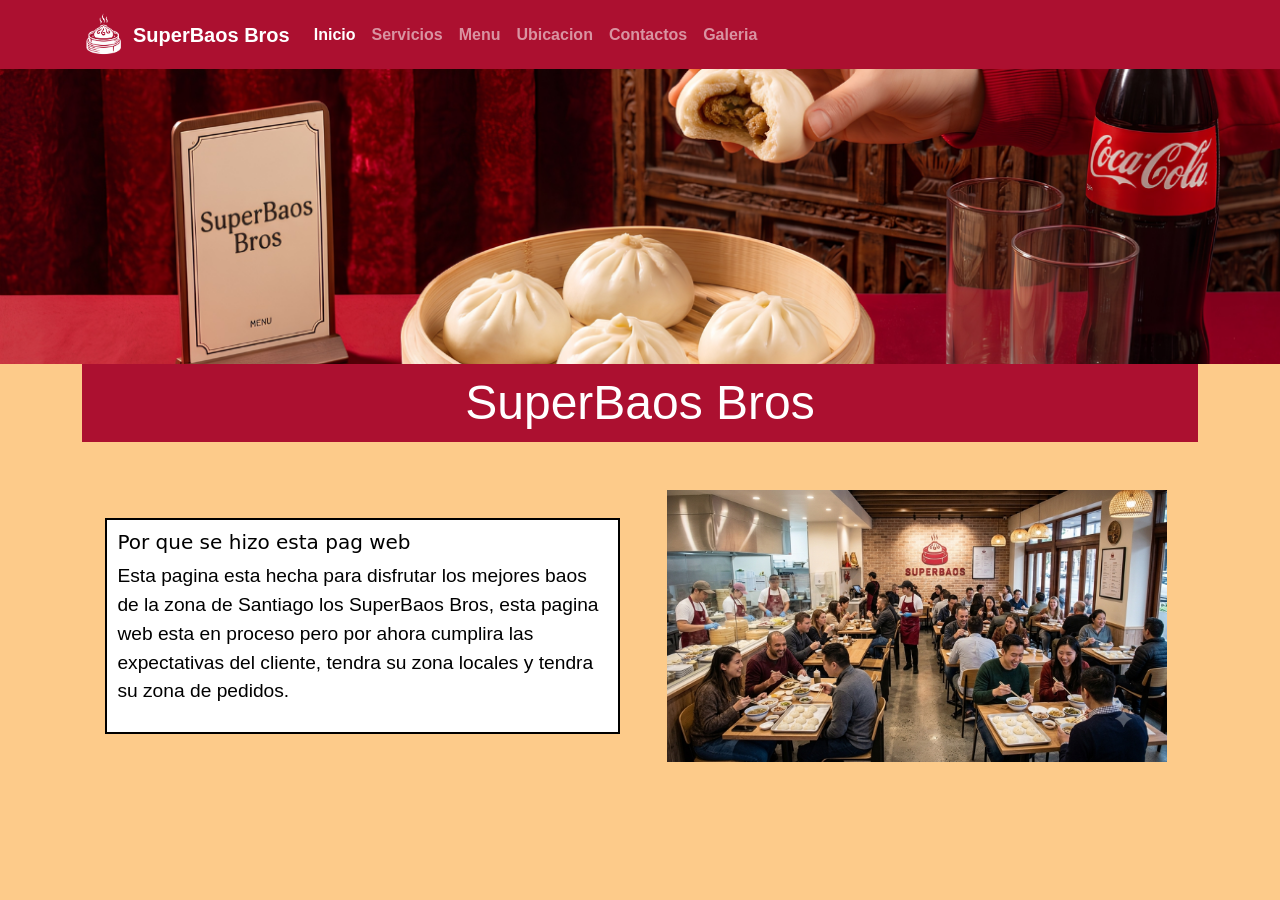
<file: index.html>
<!DOCTYPE html>
<html lang="es">

<head>
  <meta charset="UTF-8">
  <meta name="viewport" content="width=device-width, initial-scale=1.0">
  <title>Inicio</title>
  <link rel="stylesheet" href="css/style.css">
  <link href="https://cdn.jsdelivr.net/npm/bootstrap@5.3.8/dist/css/bootstrap.min.css" rel="stylesheet"
    integrity="sha384-sRIl4kxILFvY47J16cr9ZwB07vP4J8+LH7qKQnuqkuIAvNWLzeN8tE5YBujZqJLB" crossorigin="anonymous">
</head>

<body>
  <header>
    <nav class="navbar navbar-expand navbar-baos" data-bs-theme="dark">
      <div class="container">
        <a class="navbar-brand d-flex align-items-center" href="index.html">
          <img src="Img/baosLogoBlanco.png" alt="Logo SuperBaos" width="43" height="43" class="me-2">
          SuperBaos Bros
        </a>
        <div class="collapse navbar-collapse" id="navbarNav">
          <ul class="navbar-nav">
            <li class="nav-item">
              <a class="nav-link active" aria-current="page" href="index.html">Inicio</a>
            </li>
            <li class="nav-item">
              <a class="nav-link" href="servicios.html">Servicios</a>
            </li>
            <li class="nav-item">
              <a class="nav-link" href="menu.html">Menu</a>
            </li>
            <li class="nav-item">
              <a class="nav-link" href="ubicacion.html">Ubicacion</a>
            </li>
            <li>
              <a class="nav-link" href="contacto.html">Contactos</a>
            </li>
            <li>
              <a class="nav-link" href="galeria.html">Galeria</a>
            </li>
          </ul>
        </div>
      </div>
    </nav>
  </header>
  <div class="banner-baos">
    <img src="Img/baosBanner.png" alt="Banner Baos">
  </div>
  <div class="container text-center">
    <h1 class="color-titulo-index">SuperBaos Bros</h1>
  </div>
  <main class="container mt-5">
    <section class="seccion-index">
      <div class="contenedor-left">
        <div class="color-desc">
          <h5>Por que se hizo esta pag web</h5>
          <p>Esta pagina esta hecha para disfrutar los mejores baos de la zona de Santiago los SuperBaos Bros,
            esta pagina web esta en proceso pero por ahora cumplira las expectativas del cliente, tendra su zona
            locales y tendra su zona de pedidos.</p>
        </div>
      </div>
      <div class="contenedor-right">
        <img src="Img/localPorDentro.png" alt="Local">
      </div>
    </section>
  </main>
</body>

</html>
</file>
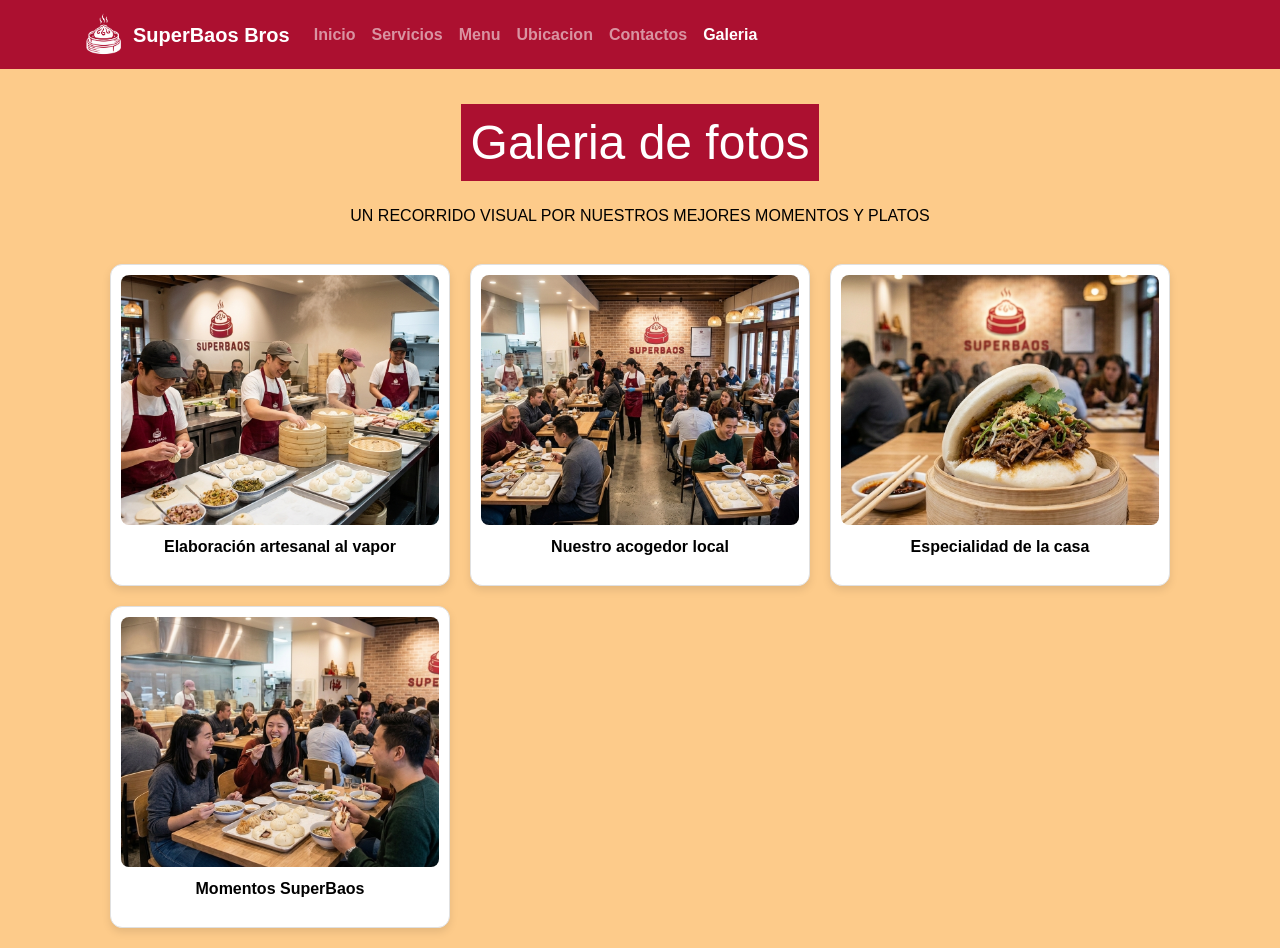
<file: galeria.html>
<!DOCTYPE html>
<html lang="en">

<head>
  <meta charset="UTF-8">
  <meta name="viewport" content="width=device-width, initial-scale=1.0">
  <title>Galeria</title>
  <link rel="stylesheet" href="css/style.css">
  <link href="https://cdn.jsdelivr.net/npm/bootstrap@5.3.8/dist/css/bootstrap.min.css" rel="stylesheet"
    integrity="sha384-sRIl4kxILFvY47J16cr9ZwB07vP4J8+LH7qKQnuqkuIAvNWLzeN8tE5YBujZqJLB" crossorigin="anonymous">
</head>

<body>
  <header>
    <nav class="navbar navbar-expand navbar-baos" data-bs-theme="dark">
      <div class="container">
        <a class="navbar-brand d-flex align-items-center" href="index.html">
          <img src="Img/baosLogoBlanco.png" alt="Logo SuperBaos" width="43" height="43" class="me-2">
          SuperBaos Bros
        </a>
        <div class="collapse navbar-collapse" id="navbarNav">
          <ul class="navbar-nav">
            <li class="nav-item">
              <a class="nav-link" href="index.html">Inicio</a>
            </li>
            <li class="nav-item">
              <a class="nav-link" href="servicios.html">Servicios</a>
            </li>
            <li class="nav-item">
              <a class="nav-link" href="menu.html">Menu</a>
            </li>
            <li class="nav-item">
              <a class="nav-link" href="ubicacion.html">Ubicacion</a>
            </li>
            <li>
              <a class="nav-link" href="contacto.html">Contactos</a>
            </li>
            <li>
              <a class="nav-link active" aria-current="page" href="galeria.html">Galeria</a>
            </li>
          </ul>
        </div>
      </div>
    </nav>
  </header>
  <div class="container text-center">
    <h2 class="color-titulo">Galeria de fotos</h2>
    <p>UN RECORRIDO VISUAL POR NUESTROS MEJORES MOMENTOS Y PLATOS</p>
  </div>

  <main class="contenedor-principal">
    <!-- Grilla de la galería -->
    <section class="grilla-galeria">
      <article class=" galeria-item">
        <img src="Img\preparacion.png" alt="Preparación de Baos" class="foto-galeria">
        <p style="margin-top: 10px; font-weight: bold;">Elaboración artesanal al vapor</p>
      </article>

      <article class="galeria-item">
        <img src="Img\localPorDentro.png" alt="Local por dentro" class="foto-galeria">
        <p style="margin-top: 10px; font-weight: bold;">Nuestro acogedor local</p>
      </article>

      <article class="galeria-item">
        <img src="Img\especialidad.png" alt="Bao especial" class="foto-galeria">
        <p style="margin-top: 10px; font-weight: bold;">Especialidad de la casa</p>
      </article>

      <article class="galeria-item">
        <img src="Img\momentos.png" alt="Clientes disfrutando" class="foto-galeria">
        <p style="margin-top: 10px; font-weight: bold;">Momentos SuperBaos</p>
      </article>

    </section>

  </main>

</body>

</html>
</file>
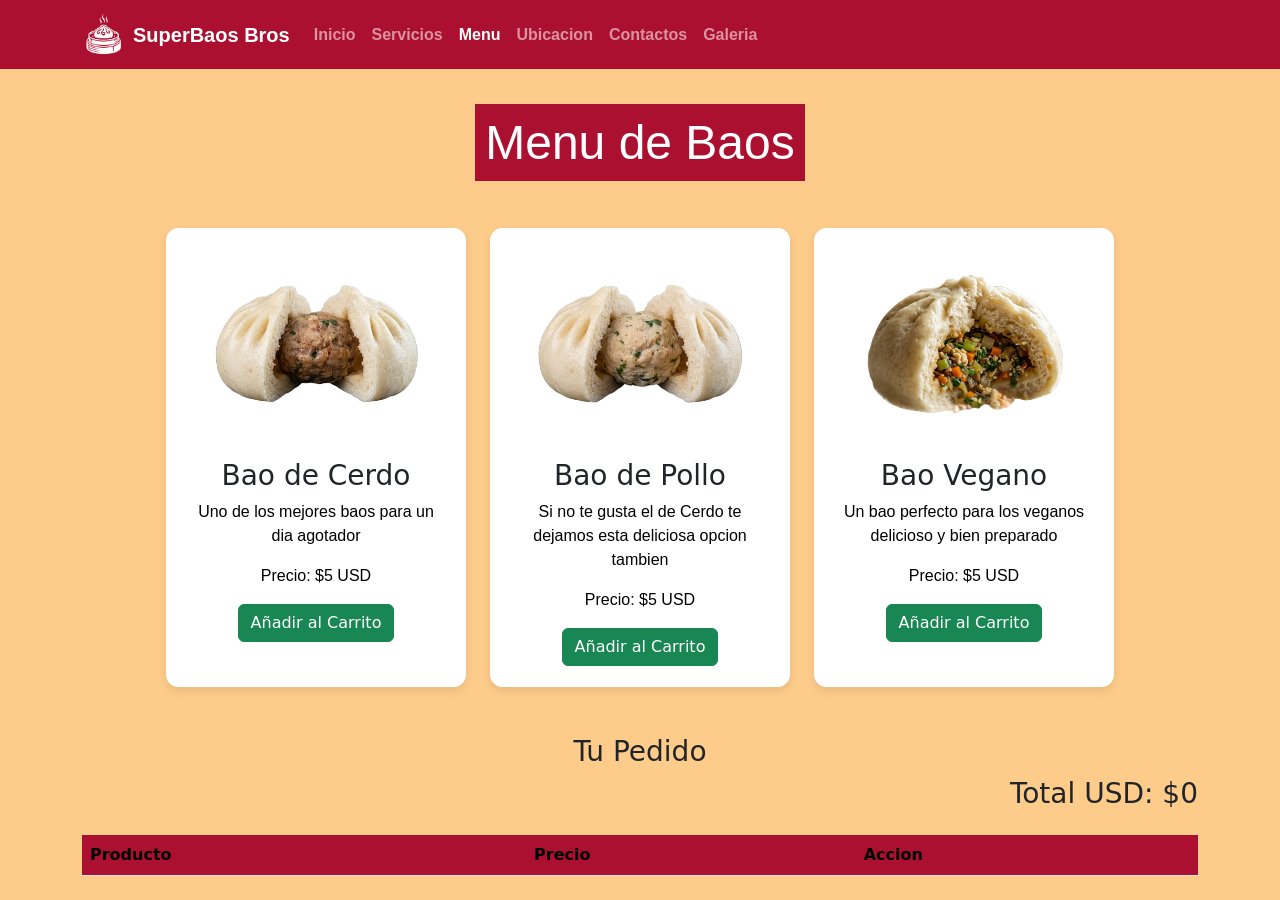
<file: menu.html>
<!DOCTYPE html>
<html lang="en">

<head>
  <meta charset="UTF-8">
  <meta name="viewport" content="width=device-width, initial-scale=1.0">
  <title>Menu</title>
  <link rel="stylesheet" href="css/style.css">
  <link href="https://cdn.jsdelivr.net/npm/bootstrap@5.3.8/dist/css/bootstrap.min.css" rel="stylesheet"
    integrity="sha384-sRIl4kxILFvY47J16cr9ZwB07vP4J8+LH7qKQnuqkuIAvNWLzeN8tE5YBujZqJLB" crossorigin="anonymous">
</head>

<body>
  <header>
    <nav class="navbar navbar-expand navbar-baos" data-bs-theme="dark">
      <div class="container">
        <a class="navbar-brand d-flex align-items-center" href="index.html">
          <img src="Img/baosLogoBlanco.png" alt="Logo SuperBaos" width="43" height="43" class="me-2">
          SuperBaos Bros
        </a>
        <div class="collapse navbar-collapse" id="navbarNav">
          <ul class="navbar-nav">
            <li class="nav-item">
              <a class="nav-link" href="index.html">Inicio</a>
            </li>
            <li class="nav-item">
              <a class="nav-link" href="servicios.html">Servicios</a>
            </li>
            <li class="nav-item">
              <a class="nav-link active" aria-current="page" href="menu.html">Menu</a>
            </li>
            <li class="nav-item">
              <a class="nav-link" href="ubicacion.html">Ubicacion</a>
            </li>
            <li>
              <a class="nav-link" href="contacto.html">Contactos</a>
            </li>
            <li>
              <a class="nav-link" href="galeria.html">Galeria</a>
            </li>
          </ul>
        </div>
      </div>
    </nav>
  </header>
  <div class="container text-center">
    <h2 class="color-titulo">Menu de Baos</h2>
  </div>
  <main class="container mt-4">
    <section class="menu-productos d-flex justify-content-center flex-wrap gap-4">
      <!--Aqui se separa debido que esto es un articulo en este caso el PRODUCTO-->
      <article class="tarjeta-producto text-center">
        <!--En esta parte hay que cambiar las imagenes para cada bao-->
        <img src="Img/baoDeCerdo.png" alt="Bao de Cerdo" class="img-baos">
        <h3>Bao de Cerdo</h3>
        <p>Uno de los mejores baos para un dia agotador</p>
        <p class="precio-usd" data-precio="5">Precio: $5 USD</p>
        <!--En esta clase en el button lo que se agrega como succes significa = exito lo cual lo pinta de verde para la pag-->
        <!--Por otra parte en el agregarAl.. dentro tendria el STRING y otro seria el NUMBER-->
        <button class="btn btn-success" onclick="agregarAlCarrito('Bao de Pollo', 5)">Añadir al Carrito</button>
      </article>

      <article class="tarjeta-producto text-center">
        <img src="Img/baoDePollo.png" alt="Bao de Pollo" class="img-baos">
        <h3>Bao de Pollo</h3>
        <p>Si no te gusta el de Cerdo te dejamos esta deliciosa opcion tambien</p>
        <p class="precio-usd" data-precio="5">Precio: $5 USD</p>
        <button class="btn btn-success" onclick="agregarAlCarrito('Bao de Cerdo', 5)">Añadir al Carrito</button>
      </article>

      <article class="tarjeta-producto text-center">
        <img src="Img/baoVegano.png" alt="Bao Vegano" class="img-baos">
        <h3>Bao Vegano</h3>
        <p>Un bao perfecto para los veganos delicioso y bien preparado</p>
        <p class="precio-usd" data-precio="5">Precio: $5 USD</p>
        <button class="btn btn-success" onclick="agregarAlCarrito('Bao de Cerdo', 5)">Añadir al Carrito</button>
      </article>
    </section>
    <section class="carrito-compras mt-5">
      <h3 class="text-center">Tu Pedido</h3>
      <!--table-striped seria una fila con colores distinguidos-->
      <!--thead es el encabezado de la tabla lo cual estaria agregando el th-->
      <table class="table table-striped mt-4 tabla-baos" id="tabla-carrito">
        <thead>
          <tr>
            <th>Producto</th>
            <th>Precio</th>
            <th>Accion</th>
          </tr>
        </thead>
        <tbody id="lista-carrito">
          <!--En esta parte se guardara el item por js-->
        </tbody>
        <!--Esto hace que el texto vaya al final en este caso esta dentro de un container-->
        <div class="text-end">
          <h3>Total USD: $<span id="total-usd">0</span></h3>
        </div>
      </table>
    </section>
  </main>
</body>

</html>
</file>
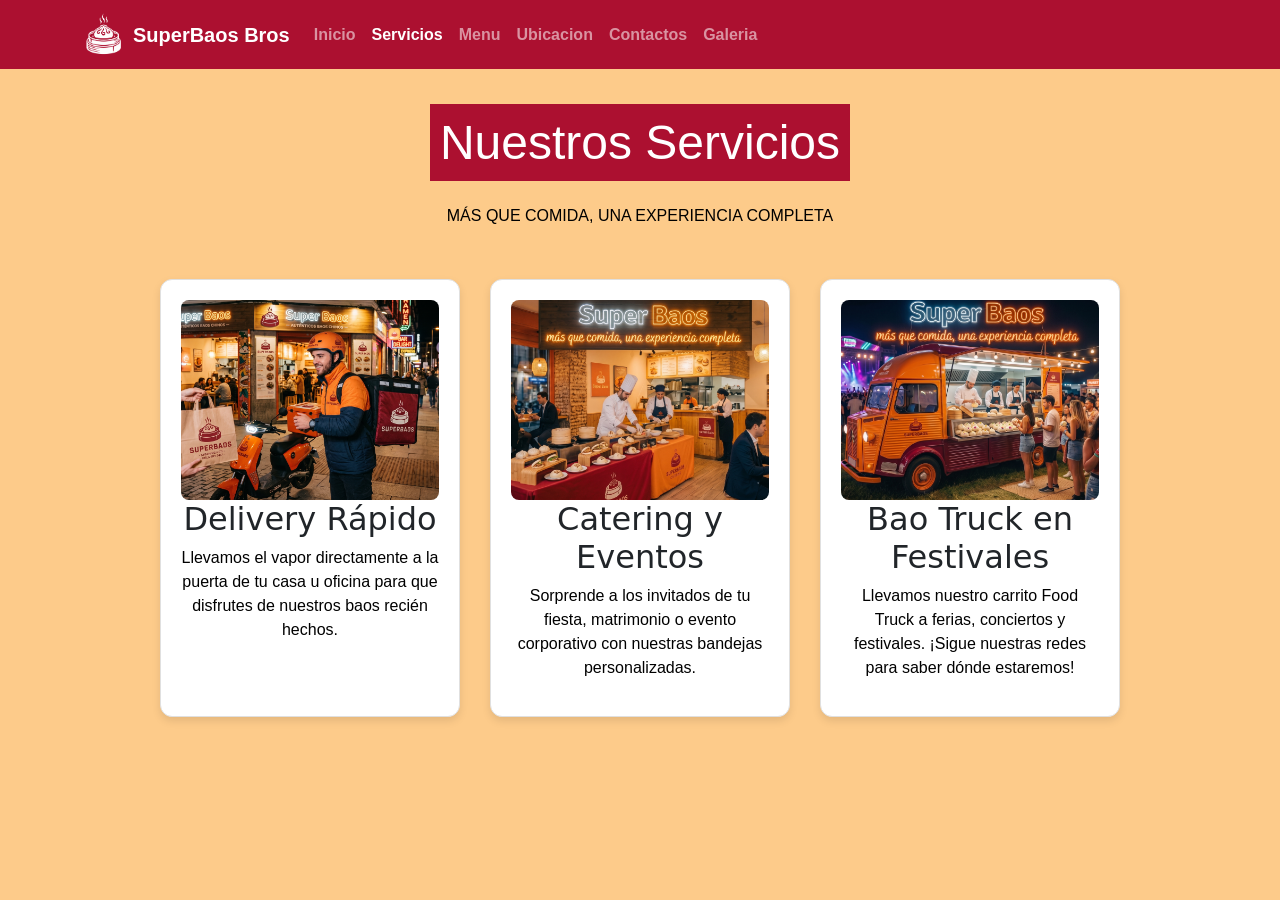
<file: servicios.html>
<!DOCTYPE html>
<html lang="en">

<head>
  <meta charset="UTF-8">
  <meta name="viewport" content="width=device-width, initial-scale=1.0">
  <title>Servicios</title>
  <link rel="stylesheet" href="css/style.css">
  <link href="https://cdn.jsdelivr.net/npm/bootstrap@5.3.8/dist/css/bootstrap.min.css" rel="stylesheet"
    integrity="sha384-sRIl4kxILFvY47J16cr9ZwB07vP4J8+LH7qKQnuqkuIAvNWLzeN8tE5YBujZqJLB" crossorigin="anonymous">
</head>

<body>
  <header>
    <nav class="navbar navbar-expand navbar-baos" data-bs-theme="dark">
      <div class="container">
        <a class="navbar-brand d-flex align-items-center" href="index.html">
          <img src="Img/baosLogoBlanco.png" alt="Logo SuperBaos" width="43" height="43" class="me-2">
          SuperBaos Bros
        </a>
        <div class="collapse navbar-collapse" id="navbarNav">
          <ul class="navbar-nav">
            <li class="nav-item">
              <a class="nav-link" href="index.html">Inicio</a>
            </li>
            <li class="nav-item">
              <a class="nav-link active" aria-current="page" href="servicios.html">Servicios</a>
            </li>
            <li class="nav-item">
              <a class="nav-link" href="menu.html">Menu</a>
            </li>
            <li class="nav-item">
              <a class="nav-link" href="ubicacion.html">Ubicacion</a>
            </li>
            <li>
              <a class="nav-link" href="contacto.html">Contactos</a>
            </li>
            <li>
              <a class="nav-link" href="galeria.html">Galeria</a>
            </li>
          </ul>
        </div>
      </div>
    </nav>
  </header>
  <main class="contenedor-principal">

    <div class="container text-center">
      <h1 class="color-titulo">Nuestros Servicios</h1>
      <p>MÁS QUE COMIDA, UNA EXPERIENCIA COMPLETA</p>
    </div>
    <section class="grilla-productos">

      <article class="tarjeta">
        <img src="Img/delivery.png" alt="Servicio de Delivery" class="foto-producto">
        <h2>Delivery Rápido</h2>
        <p>Llevamos el vapor directamente a la puerta de tu casa u oficina para que disfrutes de nuestros baos recién
          hechos.</p>
      </article>

      <article class="tarjeta">
        <img src="Img/catering.png" alt="Servicio de Catering" class="foto-producto">
        <h2>Catering y Eventos</h2>
        <p>Sorprende a los invitados de tu fiesta, matrimonio o evento corporativo con nuestras bandejas personalizadas.
        </p>
      </article>

      <article class="tarjeta">
        <img src="Img/foodtruck.png" alt="Food Truck de SuperBaos" class="foto-producto">
        <h2>Bao Truck en Festivales</h2>
        <p>Llevamos nuestro carrito Food Truck a ferias, conciertos y festivales. ¡Sigue nuestras redes para saber dónde
          estaremos!</p>
      </article>

    </section>
  </main>
</body>

</html>
</file>
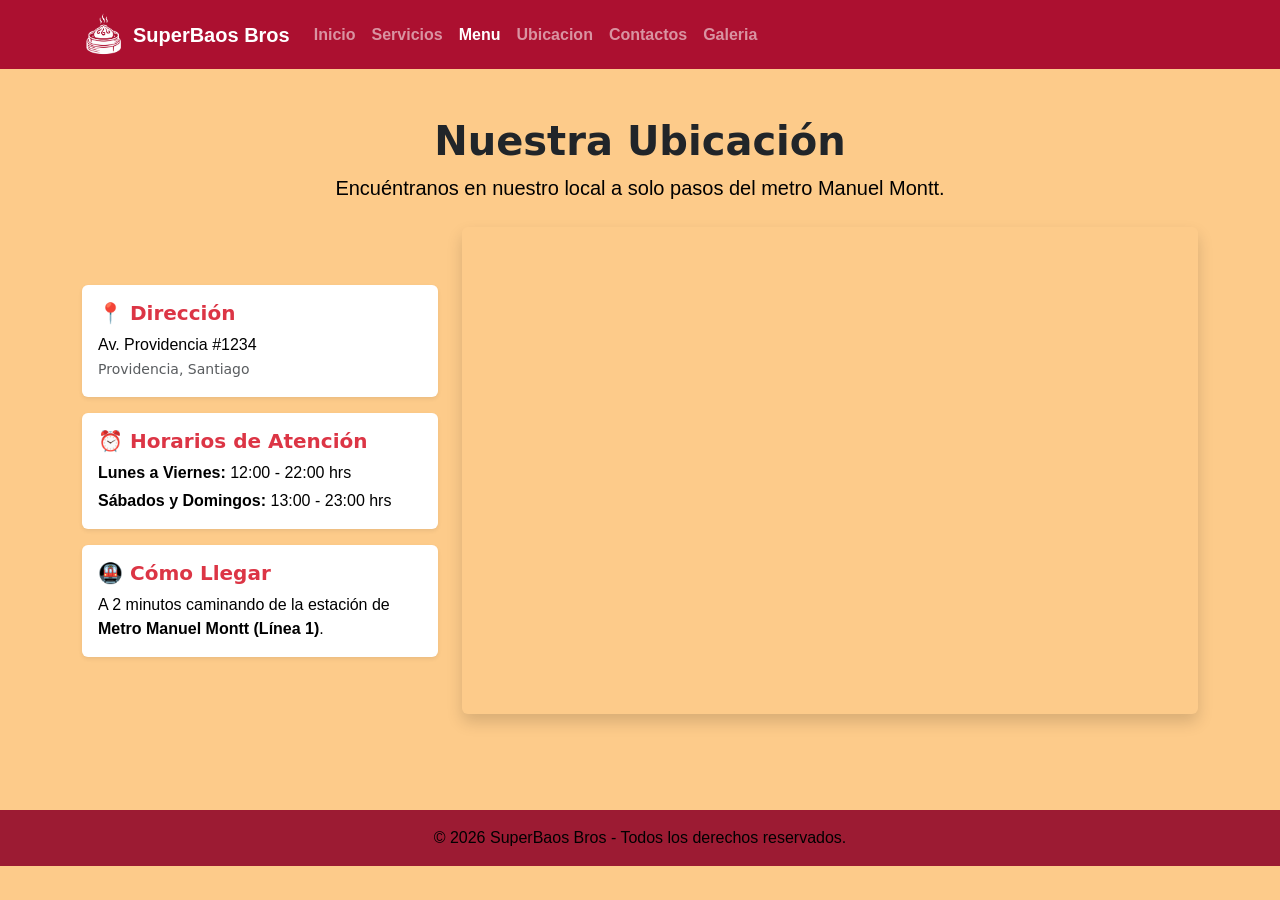
<file: ubicacion.html>
<!DOCTYPE html>
<html lang="es">
<head>
  <meta charset="UTF-8">
  <meta name="viewport" content="width=device-width, initial-scale=1.0">
  <title>Menu</title>
  <link rel="stylesheet" href="css/style.css">
  <link href="https://cdn.jsdelivr.net/npm/bootstrap@5.3.8/dist/css/bootstrap.min.css" rel="stylesheet"
    integrity="sha384-sRIl4kxILFvY47J16cr9ZwB07vP4J8+LH7qKQnuqkuIAvNWLzeN8tE5YBujZqJLB" crossorigin="anonymous">
</head>
<body style="background-color: #f8c275;"> <!-- Tu color de fondo actual -->

    <!-- HEADER (Tu menú actual) -->
  <header>
    <nav class="navbar navbar-expand navbar-baos" data-bs-theme="dark">
      <div class="container">
        <a class="navbar-brand d-flex align-items-center" href="index.html">
          <img src="Img/baosLogoBlanco.png" alt="Logo SuperBaos" width="43" height="43" class="me-2">
          SuperBaos Bros
        </a>
        <div class="collapse navbar-collapse" id="navbarNav">
          <ul class="navbar-nav">
            <li class="nav-item">
              <a class="nav-link" href="index.html">Inicio</a>
            </li>
            <li class="nav-item">
              <a class="nav-link" href="servicios.html">Servicios</a>
            </li>
            <li class="nav-item">
              <a class="nav-link active" aria-current="page" href="menu.html">Menu</a>
            </li>
            <li class="nav-item">
              <a class="nav-link" href="ubicacion.html">Ubicacion</a>
            </li>
            <li>
              <a class="nav-link" href="contacto.html">Contactos</a>
            </li>
            <li>
              <a class="nav-link" href="galeria.html">Galeria</a>
            </li>
          </ul>
        </div>
      </div>
    </nav>
  </header>

    <!-- CONTENIDO PRINCIPAL -->
    <main class="container py-5">
        
        <div class="text-center mb-4">
            <h1 class="fw-bold">Nuestra Ubicación</h1>
            <p class="fs-5">Encuéntranos en nuestro local a solo pasos del metro Manuel Montt.</p>
        </div>

        <div class="row g-4 align-items-center">
            <!-- TARJETAS DE INFORMACIÓN (Lado Izquierdo o Arriba) -->
            <div class="col-lg-4">
                
                <!-- Tarjeta 1: Dirección -->
                <div class="card mb-3 shadow-sm border-0">
                    <div class="card-body">
                        <h5 class="card-title fw-bold text-danger">📍 Dirección</h5>
                        <p class="card-text mb-0">Av. Providencia #1234</p>
                        <small class="text-muted">Providencia, Santiago</small>
                    </div>
                </div>

                <!-- Tarjeta 2: Horarios -->
                <div class="card mb-3 shadow-sm border-0">
                    <div class="card-body">
                        <h5 class="card-title fw-bold text-danger">⏰ Horarios de Atención</h5>
                        <p class="card-text mb-1"><strong>Lunes a Viernes:</strong> 12:00 - 22:00 hrs</p>
                        <p class="card-text mb-0"><strong>Sábados y Domingos:</strong> 13:00 - 23:00 hrs</p>
                    </div>
                </div>

                <!-- Tarjeta 3: Cómo llegar -->
                <div class="card shadow-sm border-0">
                    <div class="card-body">
                        <h5 class="card-title fw-bold text-danger">🚇 Cómo Llegar</h5>
                        <p class="card-text mb-0">A 2 minutos caminando de la estación de <strong>Metro Manuel Montt (Línea 1)</strong>.</p>
                    </div>
                </div>

            </div>

            <!-- MAPA (Lado Derecho) -->
            <div class="col-lg-8">
                <div class="map-container shadow rounded overflow-hidden">
                    <iframe 
                        src="https://www.google.com/maps/embed?pb=!1m14!1m12!1m3!1d832.4559285553289!2d-70.61862270984857!3d-33.427840049856904!2m3!1f0!2f0!3f0!3m2!1i1024!2i768!4f13.1!5e0!3m2!1ses!2scl!4v1787772490769!5m2!1ses!2scl" 
                        width="100%" 
                        height="480" 
                        style="border:0;" 
                        allowfullscreen="" 
                        loading="lazy" 
                        referrerpolicy="strict-origin-when-cross-origin">
                    </iframe>
                </div>
            </div>
        </div>

    </main>

    <!-- PIE DE PÁGINA (FOOTER) -->
    <footer class="text-center text-white py-3 mt-5" style="background-color: #9c1b33;">
        <p class="mb-0">© 2026 SuperBaos Bros - Todos los derechos reservados.</p>
    </footer>

</body>
</html>
</file>
<file: css/style.css>
p {
  color: black;
  font-family: 'Trebuchet MS', 'Lucida Sans Unicode', 'Lucida Grande', 'Lucida Sans', Arial, sans-serif;
}

body {
  background-color: #fdcb8a !important;
}

header {
  font-family: 'Lucida Sans', 'Lucida Sans Regular', 'Lucida Grande', 'Lucida Sans Unicode', Geneva, Verdana, sans-serif;
  font-weight: bolder;
}

@media (max-width: 768px) {
  .menu-productos {
    flex-direction: column;
    align-items: center;
  }

  .seccion-index {
    flex-direction: column;
  }

  .contenedor-left,
  .contenedor-right {
    width: 100%;
  }

  .color-titulo {
    font-size: 1.8rem;
    margin: left 0;
    margin: right 0;
  }

  .color-titulo-index {
    font-size: 1.8rem;
    padding: 15px 10px;
  }
}

.seccion-index {
  display: flex;
  justify-content: space-between;
  align-items: center;
  gap: 40px;
  margin: 20px 2.1%
}

.navbar-baos {
  background-color: rgb(172, 16, 48);
}

.tabla-baos th {
  background-color: rgb(172, 16, 48) !important;
}

.banner-baos img {
  width: 100%;
  height: 100%;
}

.img-baos {
  width: 100%;
  max-width: 210px;
  border-radius: 5px;
  margin-bottom: 0.1%;
}

.color-titulo {
  color: white;
  background-color: rgb(172, 16, 48);
  font-family: 'Franklin Gothic Medium', 'Arial Narrow', Arial, sans-serif;
  font-size: 3rem;
  text-align: center;
  margin-top: 3.1%;
  margin-bottom: 2%;
  padding: 10px 10px;
  white-space: nowrap;
  display: inline-block;
}

.color-titulo-index {
  color: white;
  background-color: rgb(172, 16, 48);
  font-family: 'Franklin Gothic Medium', 'Arial Narrow', Arial, sans-serif;
  font-size: 3rem;
  text-align: center;
  margin-top: 0%;
  margin-bottom: 2%;
  padding: 10px 10px;
  display: block;
}

.color-desc {
  color: black;
  background-color: white;
  border: 2.1px solid black;
  font-size: 1.2rem;
  padding: 10px;
}

.contenedor-center {
  width: 50%;
}

.contenedor-left {
  width: 50%;
}

.contenedor-right {
  width: 50%;
  display: flex;
  justify-content: center;
}

.contenedor-right img {
  width: 100%;
  max-width: 500px;
}

.tarjeta-producto {
  border: 1px solid white;
  border-radius: 12px;
  padding: 20px;
  margin: 0px;
  background-color: white;
  box-shadow: 0 4px 8px rgba(0, 0, 0, 0.082);
  width: 300px;
  transition: transform 0.3s;
}

.tarjeta-producto:hover {
  transform: translateY(-10px);
}

.grilla-productos {
  display: grid;
  grid-template-columns: repeat(auto-fit, minmax(250px, 1fr));
  gap: 30px;
  max-width: 1000px;
  margin: 0 auto;
  padding: 20px;
}

.tarjeta {
  background-color: #FFFFFF;
  padding: 20px;
  margin: 15px 0;
  border-radius: 12px;
  box-shadow: 0 4px 8px rgba(0, 0, 0, 0.1);
  text-align: center;
  border: 1px solid #e0e0e0;
}

.foto-producto {
  width: 100%;
  height: 200px;
  object-fit: cover;
  border-radius: 8px;
  transition: transform 0.3s ease;
}

.foto-producto:hover {
  transform: scale(1.05);
}

.grilla-galeria {
  display: grid;
  grid-template-columns: repeat(auto-fit, minmax(280px, 1fr));
  gap: 20px;
  max-width: 1100px;
  margin: 0 auto;
  padding: 20px;
}

.galeria-item {
  background-color: #FFFFFF;
  padding: 10px;
  border-radius: 12px;
  box-shadow: 0 4px 8px rgba(0, 0, 0, 0.1);
  border: 1px solid #e0e0e0;
  text-align: center;
}

.foto-galeria {
  width: 100%;
  height: 250px;
  object-fit: cover;
  border-radius: 8px;
  transition: transform 0.3s ease;
}

.foto-galeria:hover {
  transform: scale(1.03);
}
</file>
